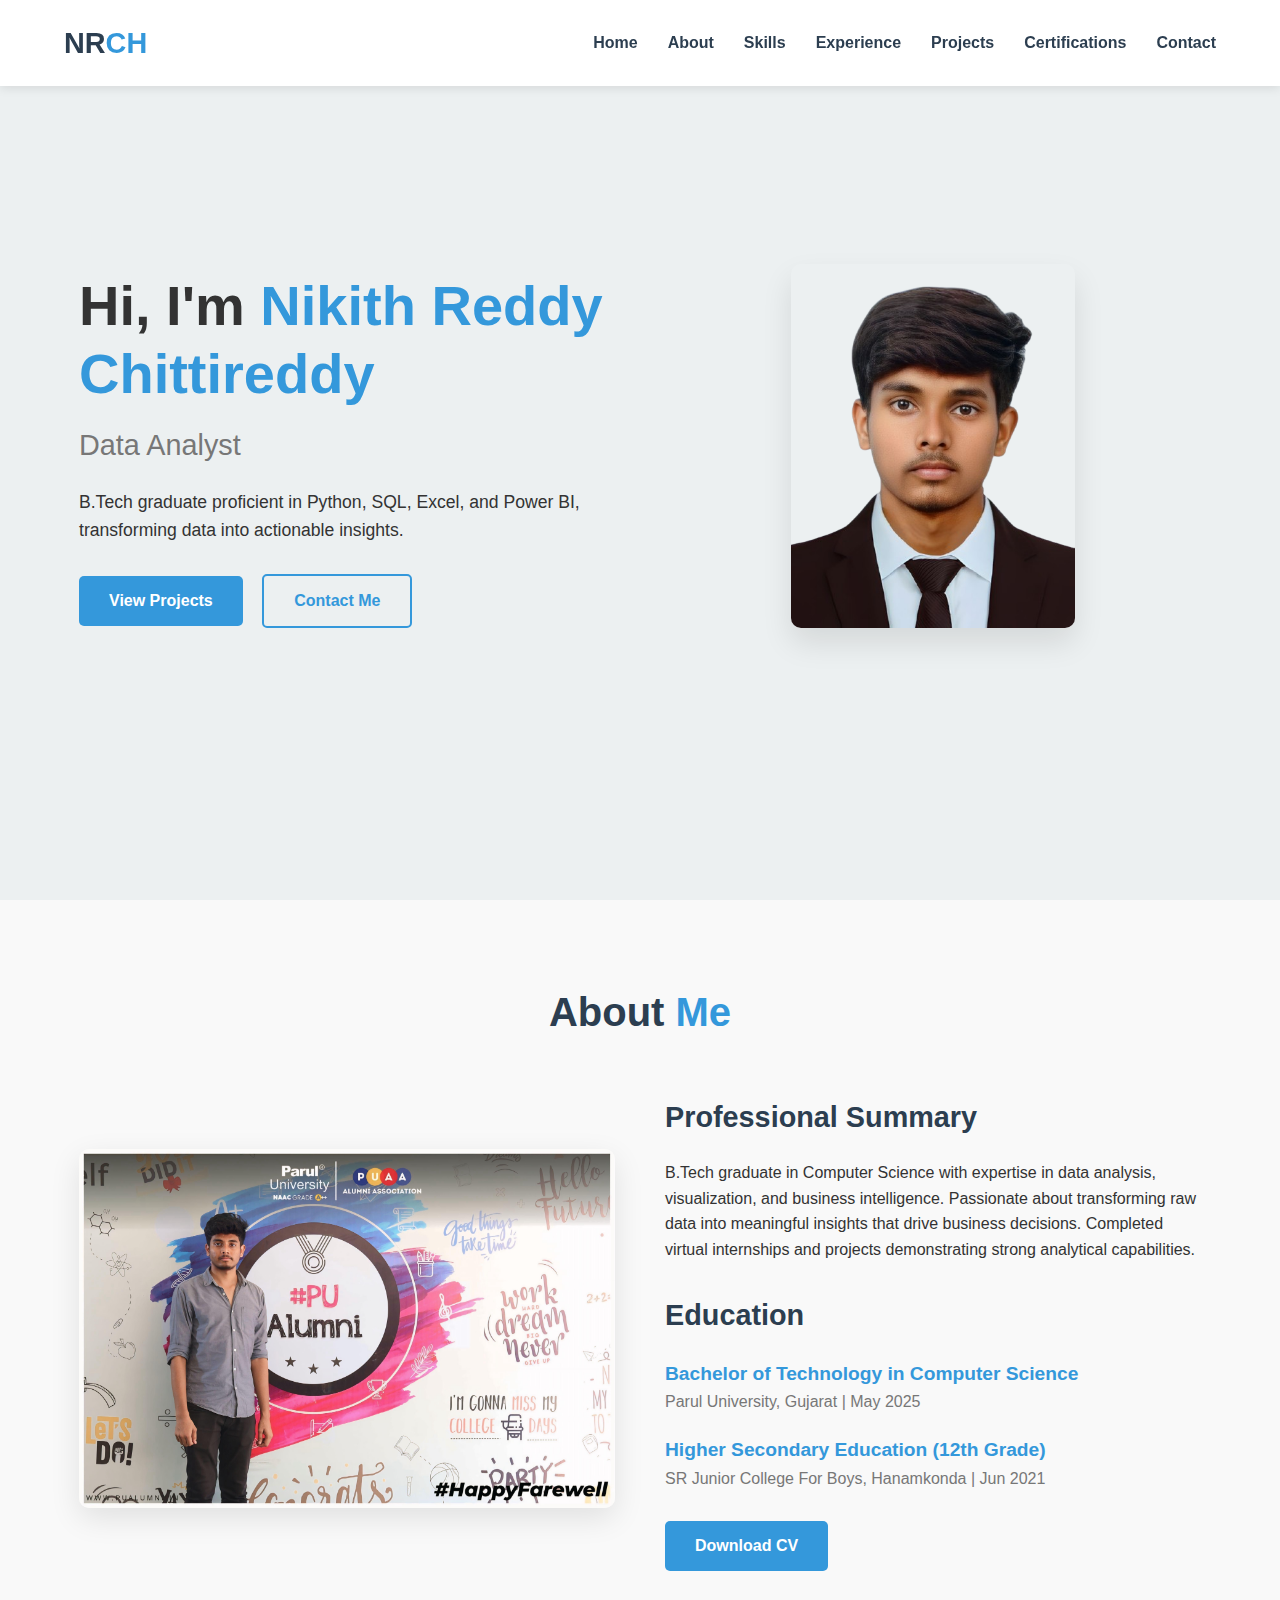
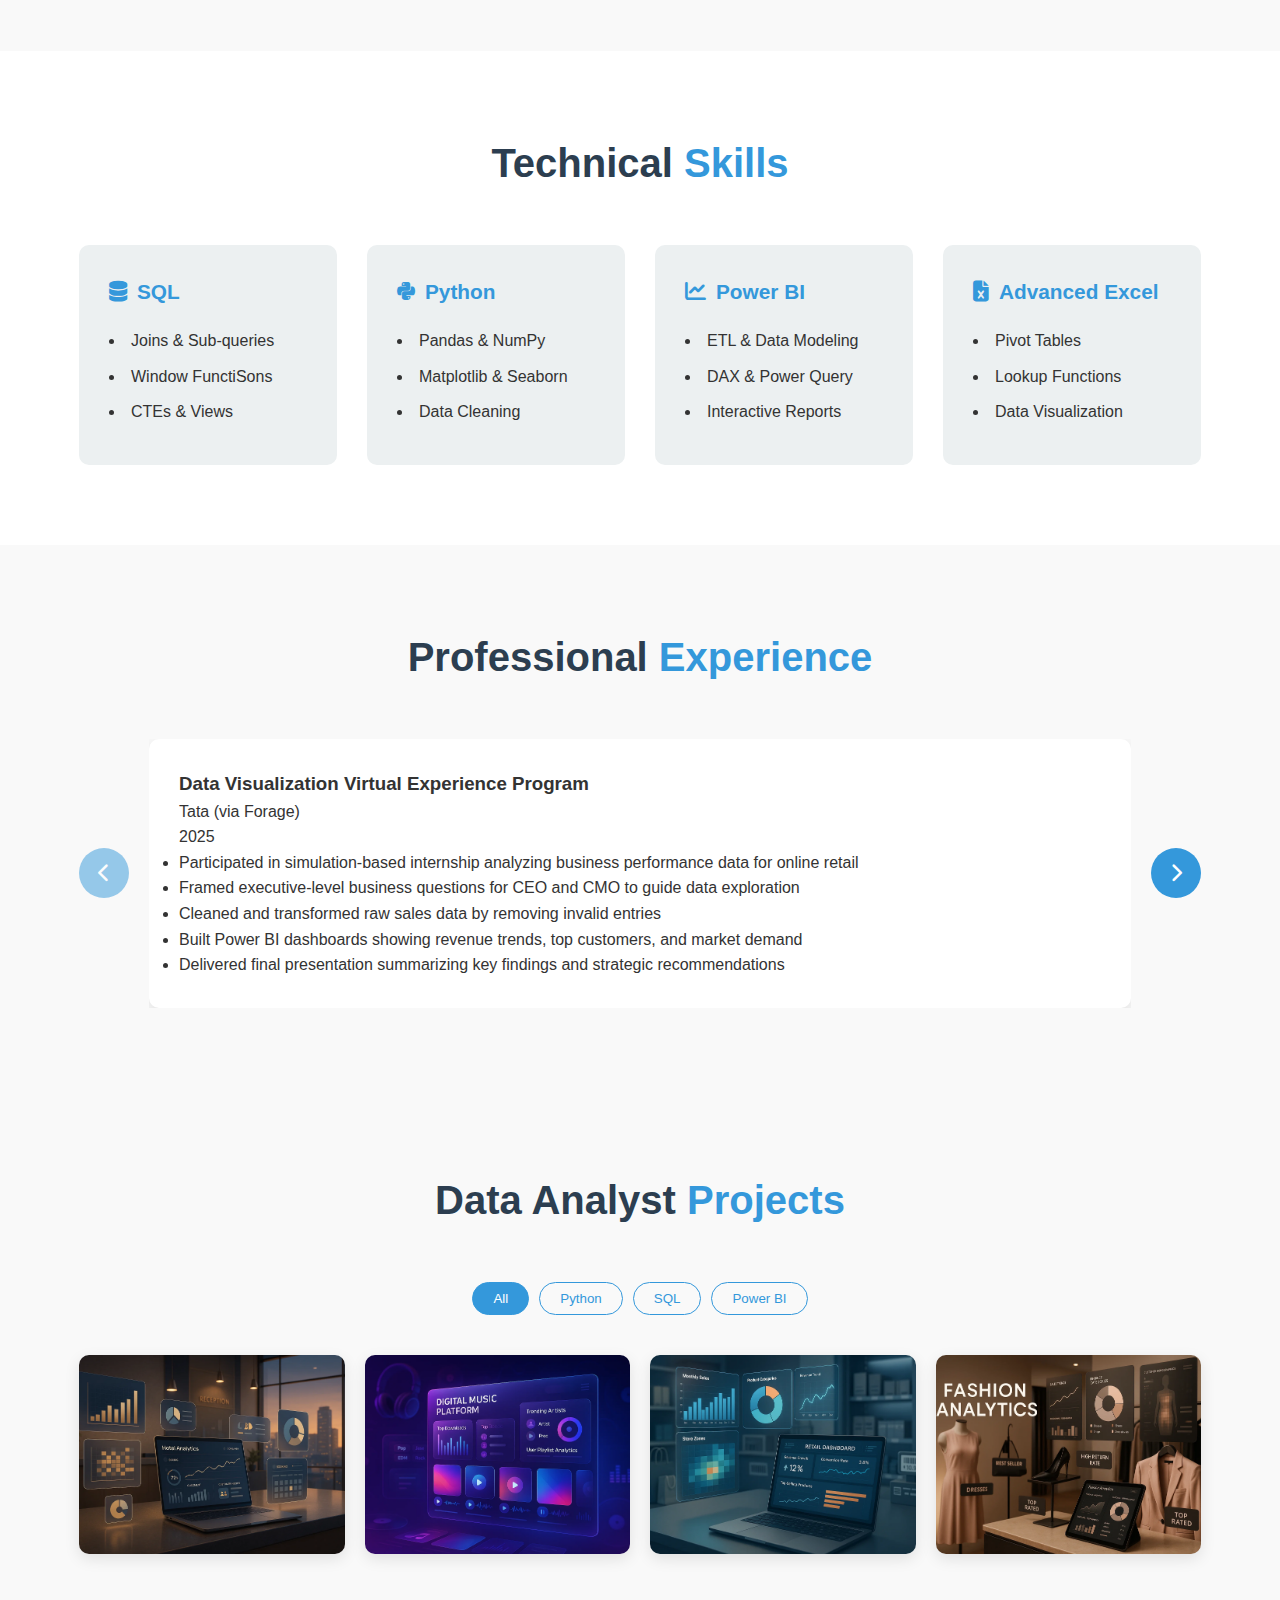
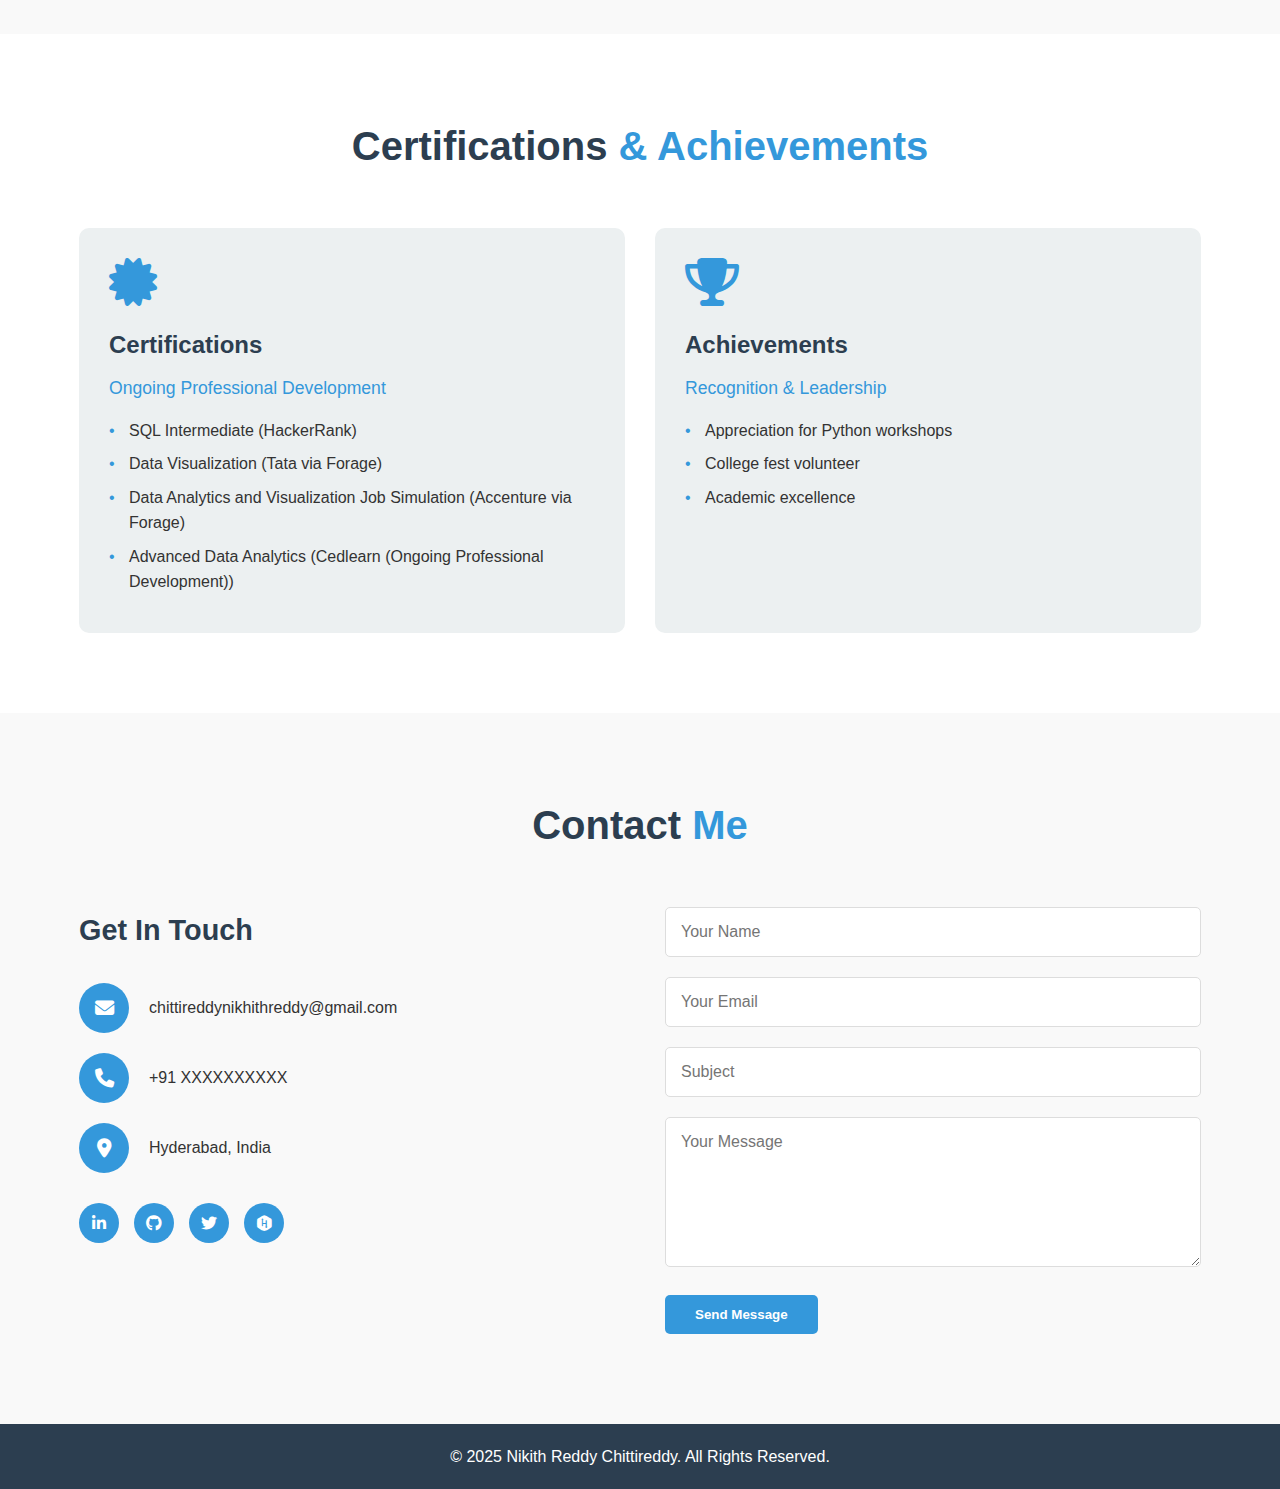
<file: index.html>
<!DOCTYPE html>
<html lang="en">
<head>
    <meta charset="UTF-8">
    <meta name="viewport" content="width=device-width, initial-scale=1.0">
    <title>Nikith Reddy Chittireddy | Data Analyst Portfolio</title>
    <link rel="stylesheet" href="https://cdnjs.cloudflare.com/ajax/libs/font-awesome/6.4.0/css/all.min.css">
    <link rel="stylesheet" href="new.css">
</head>
<body>
    <header>
        <div class="container">
            <div class="logo">NR<span>CH</span></div>
            <nav>
                <ul>
                    <li><a href="#home">Home</a></li>
                    <li><a href="#about">About</a></li>
                    <li><a href="#skills">Skills</a></li>
                    <li><a href="#experience">Experience</a></li>
                    <li><a href="#portfolio">Projects</a></li>
                    <li><a href="#certifications">Certifications</a></li>
                    <li><a href="#contact">Contact</a></li>
                </ul>
                <div class="menu-toggle">
                    <i class="fas fa-bars"></i>
                </div>
            </nav>
        </div>
    </header>

    <section id="home" class="hero">
        <div class="container">
            <div class="hero-content">
                <h1>Hi, I'm <span>Nikith Reddy Chittireddy</span></h1>
                <h2>Data Analyst</h2>
                <p>B.Tech graduate proficient in Python, SQL, Excel, and Power BI, transforming data into actionable insights.</p>
                <div class="cta-buttons">
                    <a href="#portfolio" class="btn">View Projects</a>
                    <a href="#contact" class="btn secondary">Contact Me</a>
                </div>
            </div>
            <div class="hero-image">
                <img src="images\profile.png" alt="Nikith Reddy Chittireddy">
            </div>
        </div>
    </section>


<section id="about" class="about">
        <div class="container">
            <h2 class="section-title">About <span>Me</span></h2>
            <div class="about-content">
                <div class="about-image">
                    <img src="images\about photo.jpg" alt="About Nikith">
                </div>
                <div class="about-text">
                    <h3>Professional Summary</h3>
                    <p>B.Tech graduate in Computer Science with expertise in data analysis, visualization, and business intelligence. Passionate about transforming raw data into meaningful insights that drive business decisions. Completed virtual internships and projects demonstrating strong analytical capabilities.</p>
                    
                    <div class="education">
                        <h3>Education</h3>
                        <div class="education-item">
                            <h4>Bachelor of Technology in Computer Science</h4>
                            <p>Parul University, Gujarat | May 2025</p>
                        </div>
                        <div class="education-item">
                            <h4>Higher Secondary Education (12th Grade)</h4>
                            <p>SR Junior College For Boys, Hanamkonda | Jun 2021</p>
                        </div>
                    </div>
                    
                    <a href="images\Resume_Data_Analyst (1).pdf" class="btn">Download CV</a>
                </div>
            </div>
        </div>
    </section>

    <section id="skills" class="skills-section">
        <div class="container">
            <h2 class="section-title">Technical <span>Skills</span></h2>
            <div class="skills-grid">
                <div class="skill-category">
                    <h3><i class="fas fa-database"></i> SQL</h3>
                    <ul>
                        <li>Joins & Sub-queries</li>
                        <li>Window FunctiSons</li>
                        <li>CTEs & Views</li>
                    </ul>
                </div>
                <div class="skill-category">
                    <h3><i class="fab fa-python"></i> Python</h3>
                    <ul>
                        <li>Pandas & NumPy</li>
                        <li>Matplotlib & Seaborn</li>
                        <li>Data Cleaning</li>
                    </ul>
                </div>
                <div class="skill-category">
                    <h3><i class="fas fa-chart-line"></i> Power BI</h3>
                    <ul>
                        <li>ETL & Data Modeling</li>
                        <li>DAX & Power Query</li>
                        <li>Interactive Reports</li>
                    </ul>
                </div>
                <div class="skill-category">
                    <h3><i class="fas fa-file-excel"></i> Advanced Excel</h3>
                    <ul>
                        <li>Pivot Tables</li>
                        <li>Lookup Functions</li>
                        <li>Data Visualization</li>
                    </ul>
                </div>
            </div>
        </div>
    </section>

<section id="experience" class="experience">
    <div class="container">
        <h2 class="section-title">Professional <span>Experience</span></h2>
        
        <div class="carousel-container">
            <button class="carousel-btn prev-btn">
                <i class="fas fa-chevron-left"></i>
            </button>
            
            <div class="carousel-track">
                <!-- Item 1 -->
                <div class="carousel-item active">
                    <div class="experience-header">
                        <h3>Data Visualization Virtual Experience Program</h3>
                        <p class="company">Tata (via Forage)</p>
                        <p class="date">2025</p>
                    </div>
                    <ul class="experience-details">
                        <li>Participated in simulation-based internship analyzing business performance data for online retail</li>
                        <li>Framed executive-level business questions for CEO and CMO to guide data exploration</li>
                        <li>Cleaned and transformed raw sales data by removing invalid entries</li>
                        <li>Built Power BI dashboards showing revenue trends, top customers, and market demand</li>
                        <li>Delivered final presentation summarizing key findings and strategic recommendations</li>
                    </ul>
                </div>
                
                <!-- Item 2 -->
                <div class="carousel-item">
                    <div class="experience-header">
                        <h3>Data Analytics and Visualization Job Simulation</h3>
                       <p class="company">Accenture via Forage</p>
                         <p class="date">May 2025</p>
                    </div>
                    <ul class="experience-details">
                        <li>Completed a simulation-based internship focused on end-to-end analytics lifecycle</li>
                        <li>Understood project scope and translated business requirements into data questions</li>
                        <li>Cleaned and modeled data for accurate and reliable insights</li>
                        <li>Created interactive dashboards and data stories using visualization tools</li>
                        <li>Delivered executive-level presentation summarizing trends and actionable insights</li>
                    </ul>
                </div>
            </div>
            
            
            <button class="carousel-btn next-btn">
                <i class="fas fa-chevron-right"></i>
            </button>
        </div>
    </div>
</section>



    <section id="portfolio" class="portfolio">
        <div class="container">
            <h2 class="section-title">Data Analyst <span>Projects</span></h2>
            <div class="portfolio-filter">
                <button class="filter-btn active" data-filter="all">All</button>
                <button class="filter-btn" data-filter="python">Python</button>
                <button class="filter-btn" data-filter="sql">SQL</button>
                <button class="filter-btn" data-filter="powerbi">Power BI</button>
            </div>
            <div class="portfolio-grid">
                <div class="portfolio-item" data-category="python">
                    <img src="images\HOTEL ANALYSIS.webp" alt="Hotel Booking Analysis">
                    <div class="portfolio-overlay">
                        <h3>Hotel Booking Analysis</h3>
                        <p>Python | Pandas | Matplotlib</p>
                        <a href="#"><i class="fas fa-link"></i></a>
                    </div>
                </div>
                <div class="portfolio-item" data-category="sql">
                    <img src="images\DIGITAL MUSIC.webp" alt="Music Store Analysis">
                    <div class="portfolio-overlay">
                        <h3>Digital Music Store</h3>
                        <p>SQL | Power BI</p>
                        <a href="#"><i class="fas fa-link"></i></a>
                    </div>
                </div>
                <div class="portfolio-item" data-category="powerbi">
                    <img src="images\RETAIL.webp" alt="Retail Dashboard">
                    <div class="portfolio-overlay">
                        <h3>Retail Performance</h3>
                        <p>Power BI | DAX</p>
                        <a href="#"><i class="fas fa-link"></i></a>
                    </div>
                </div>
                <div class="portfolio-item" data-category="python">
                    <img src="images\FASHION ANALYSIS.webp" alt="Fashion Store Analysis">
                    <div class="portfolio-overlay">
                        <h3>Fashion Store Analysis</h3>
                        <p>Excel | Pivot Tables</p>
                        <a href="#"><i class="fas fa-link"></i></a>
                    </div>
                </div>
            </div>
        </div>
    </section>

    <section id="certifications" class="certifications">
    <div class="container">
        <h2 class="section-title">Certifications <span>& Achievements</span></h2>
        
        <div class="certs-grid">
            <div class="cert-card">
                <i class="fas fa-certificate"></i>
                <h3>Certifications</h3>
                <h4>Ongoing Professional Development</h4>
                <ul>
                    <li>SQL Intermediate (HackerRank)</li>
                    <li>Data Visualization (Tata via Forage)</li>
                    <li>Data Analytics and Visualization Job Simulation (Accenture via Forage)</li>
                    <li>Advanced Data Analytics (Cedlearn (Ongoing Professional Development))</li>
                </ul>
            </div>
            
            <div class="cert-card">
                <i class="fas fa-trophy"></i>
                <h3>Achievements</h3>
                <h4>Recognition & Leadership</h4>
                <ul>
                    <li>Appreciation for Python workshops</li>
                    <li>College fest volunteer</li>
                    <li>Academic excellence</li>
                </ul>
            </div>
        </div>
    </div>
</section>

    <section id="contact" class="contact">
        <div class="container">
            <h2 class="section-title">Contact <span>Me</span></h2>
            <div class="contact-content">
                <div class="contact-info">
                    <h3>Get In Touch</h3>
                    <div class="info-item">
                        <i class="fas fa-envelope"></i>
                        <p>chittireddynikhithreddy@gmail.com</p>
                    </div>
                    <div class="info-item">
                        <i class="fas fa-phone"></i>
                        <p>+91 XXXXXXXXXX</p>
                    </div>
                    <div class="info-item">
                        <i class="fas fa-map-marker-alt"></i>
                        <p>Hyderabad, India</p>
                    </div>
                    <div class="social-links">
                        <a href="https://www.linkedin.com/in/nikith-reddy-chittireddy-023499220/"><i class="fab fa-linkedin-in"></i></a>
                        <a href="#"><i class="fab fa-github"></i></a>
                        <a href="https://x.com/nikithreddych"><i class="fab fa-twitter"></i></a>
                        <a href="#"><i class="fab fa-hackerrank"></i></a>
                    </div>
                </div>
                <div class="contact-form">
                    <form id="contact-form">
                        <div class="form-group">
                            <input type="text" name="name" placeholder="Your Name" required />
                        </div>
                        <div class="form-group">
                            <input type="email" name="email" placeholder="Your Email" required />
                        </div>
                        <div class="form-group">
                            <input type="text" name="subject" placeholder="Subject" />
                        </div>
                        <div class="form-group">
                            <textarea name="message" placeholder="Your Message" required></textarea>
                        </div>
                        <button type="submit" class="btn">Send Message</button>
                        <div id="form-message" style="margin-top: 10px; font-weight: bold;"></div>

                        </form>


</div>
            </div>
        </div>
    </section>

    <footer>
        <div class="container">
          <p>&copy; 2025 Nikith Reddy Chittireddy. All Rights Reserved.</p>
        </div>
    </footer>

<script src="https://cdn.emailjs.com/dist/email.min.js"></script>
<script src="new.js"></script>



</body>
</html>
</file>
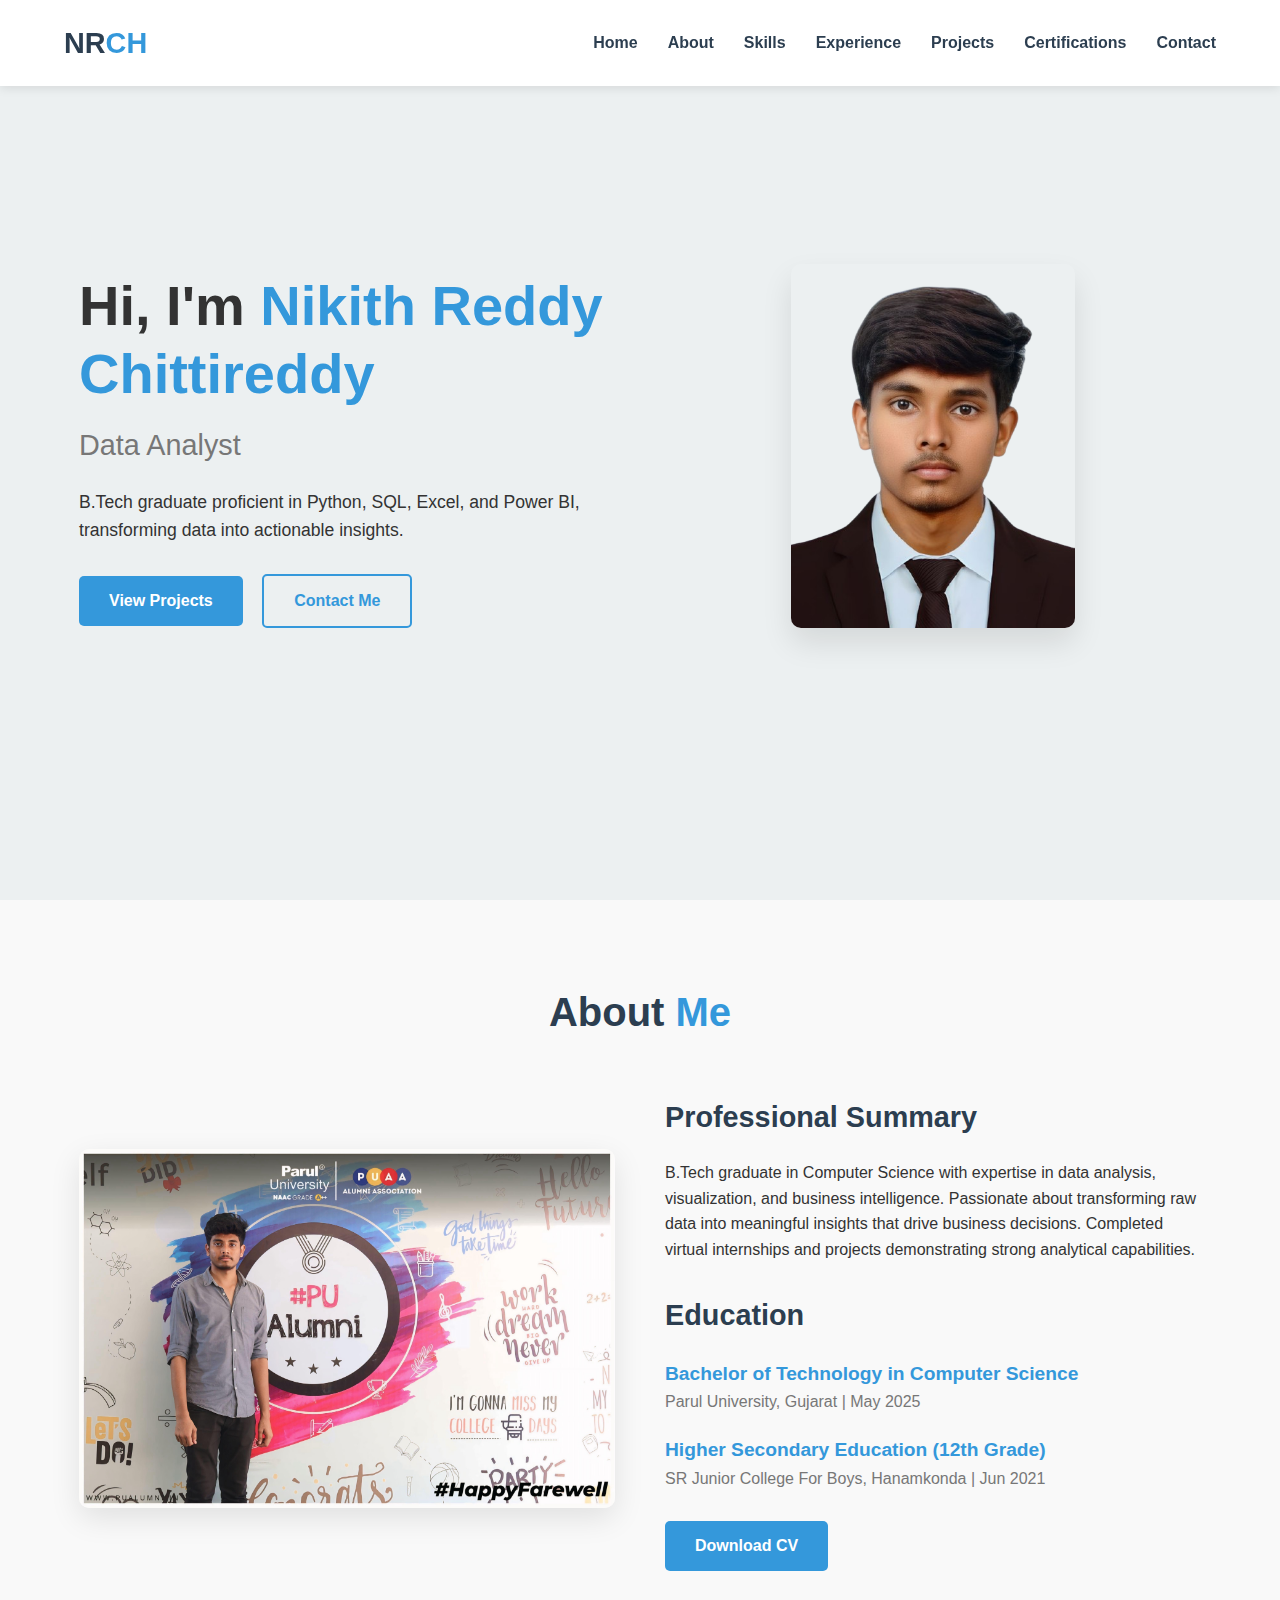
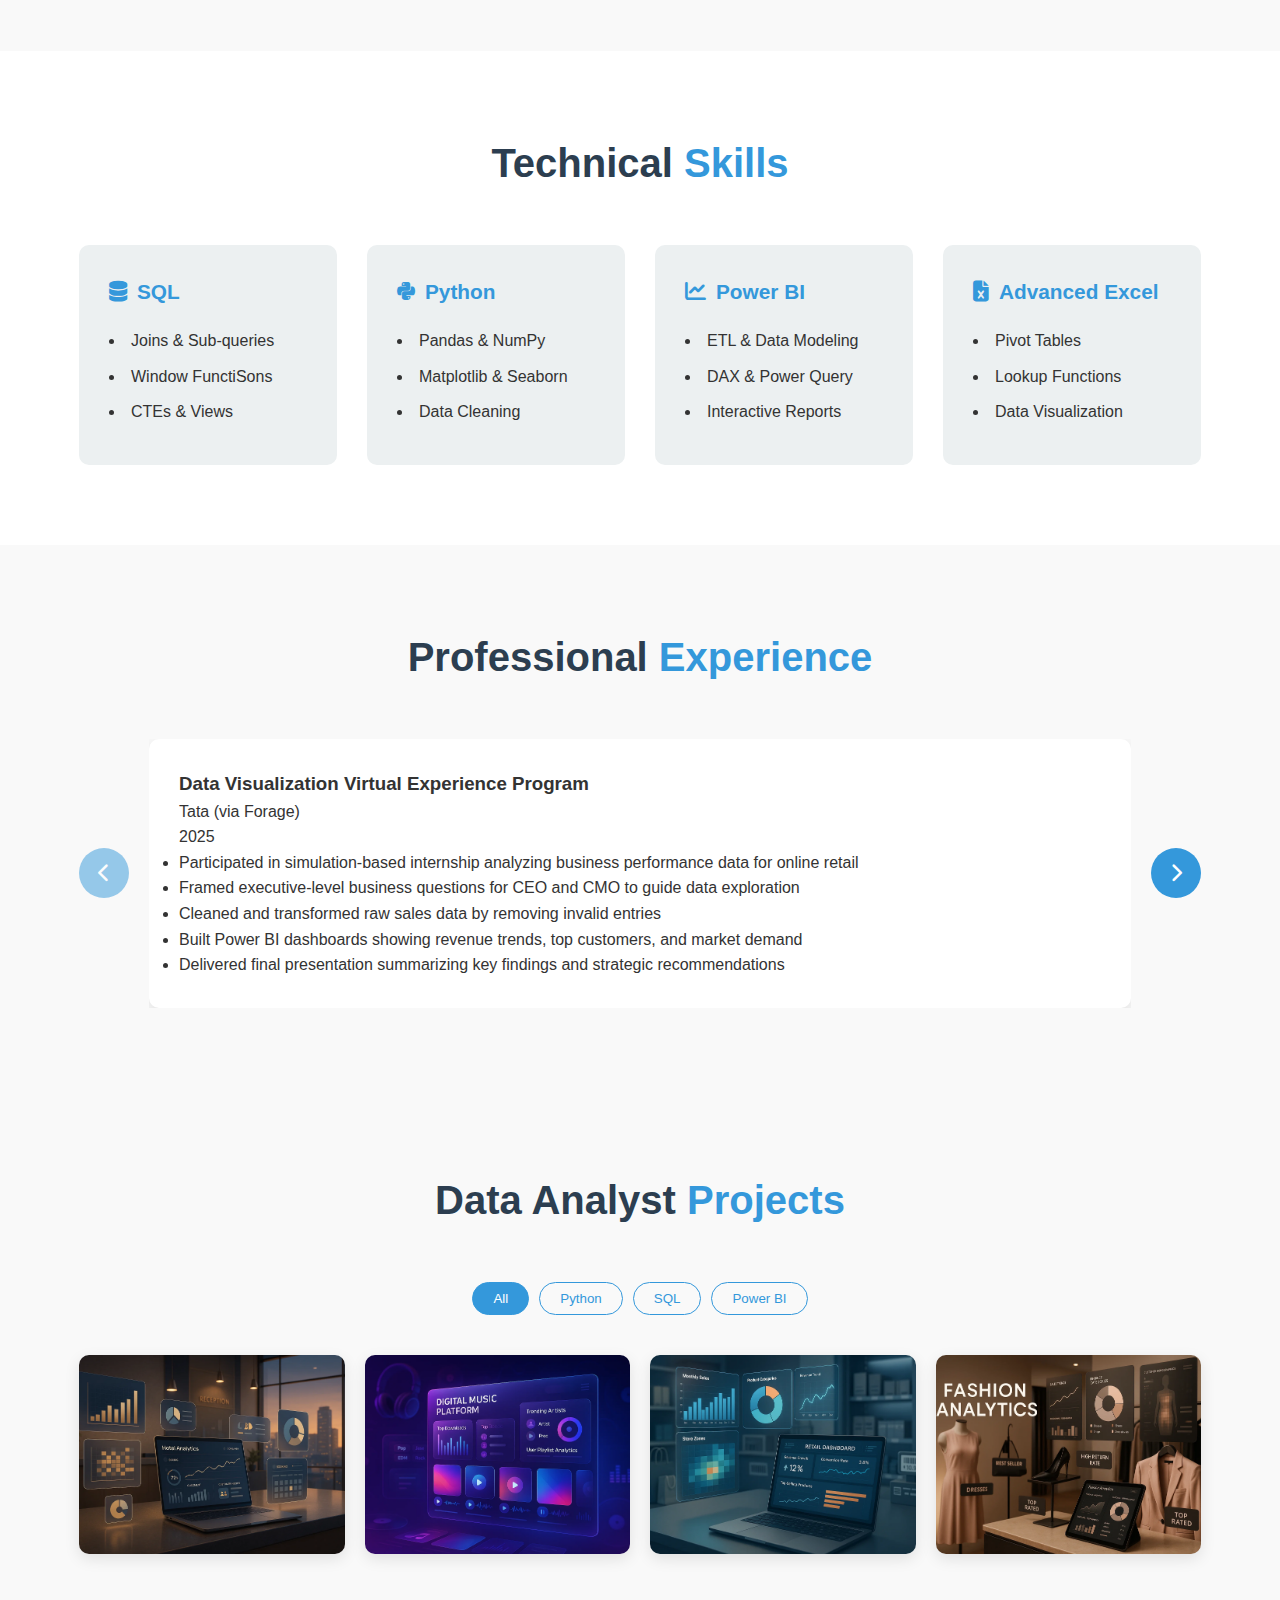
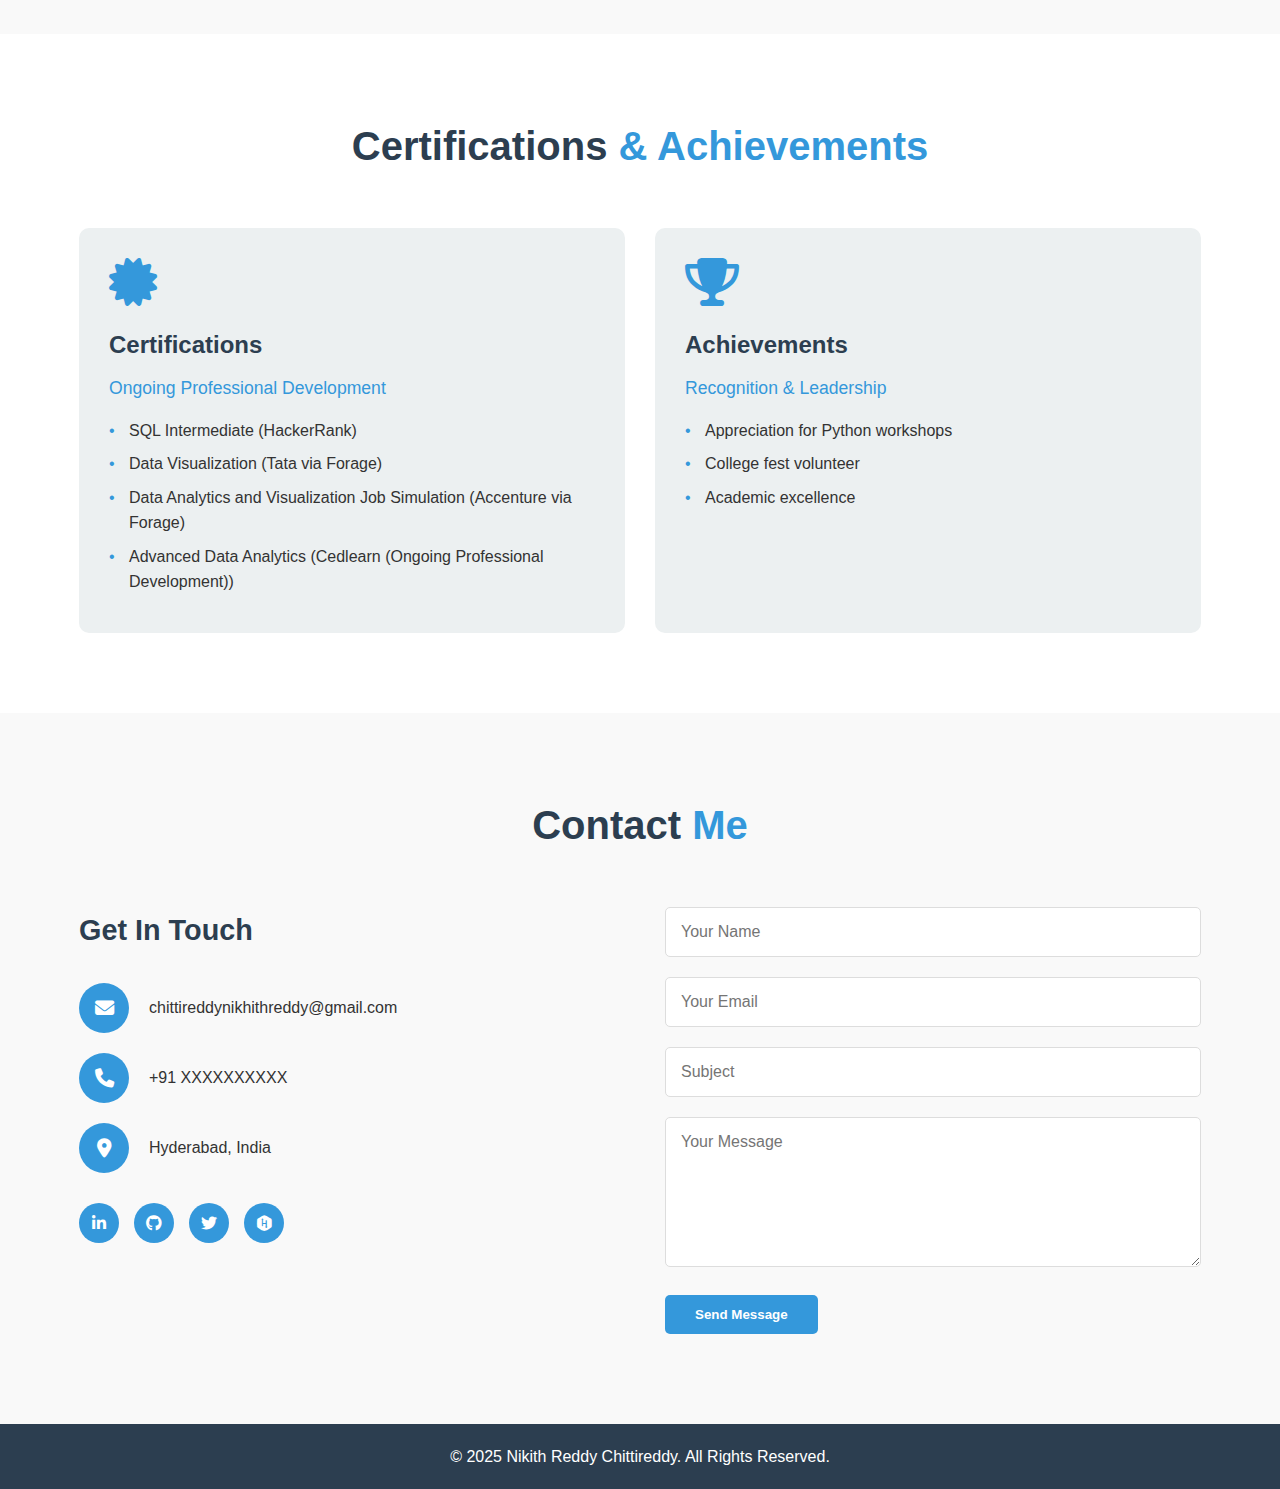
<file: new.html>
<!DOCTYPE html>
<html lang="en">
<head>
    <meta charset="UTF-8">
    <meta name="viewport" content="width=device-width, initial-scale=1.0">
    <title>Nikith Reddy Chittireddy | Data Analyst Portfolio</title>
    <link rel="stylesheet" href="https://cdnjs.cloudflare.com/ajax/libs/font-awesome/6.4.0/css/all.min.css">
    <link rel="stylesheet" href="new.css">
</head>
<body>
    <header>
        <div class="container">
            <div class="logo">NR<span>CH</span></div>
            <nav>
                <ul>
                    <li><a href="#home">Home</a></li>
                    <li><a href="#about">About</a></li>
                    <li><a href="#skills">Skills</a></li>
                    <li><a href="#experience">Experience</a></li>
                    <li><a href="#portfolio">Projects</a></li>
                    <li><a href="#certifications">Certifications</a></li>
                    <li><a href="#contact">Contact</a></li>
                </ul>
                <div class="menu-toggle">
                    <i class="fas fa-bars"></i>
                </div>
            </nav>
        </div>
    </header>

    <section id="home" class="hero">
        <div class="container">
            <div class="hero-content">
                <h1>Hi, I'm <span>Nikith Reddy Chittireddy</span></h1>
                <h2>Data Analyst</h2>
                <p>B.Tech graduate proficient in Python, SQL, Excel, and Power BI, transforming data into actionable insights.</p>
                <div class="cta-buttons">
                    <a href="#portfolio" class="btn">View Projects</a>
                    <a href="#contact" class="btn secondary">Contact Me</a>
                </div>
            </div>
            <div class="hero-image">
                <img src="images\profile.png" alt="Nikith Reddy Chittireddy">
            </div>
        </div>
    </section>


<section id="about" class="about">
        <div class="container">
            <h2 class="section-title">About <span>Me</span></h2>
            <div class="about-content">
                <div class="about-image">
                    <img src="images\about photo.jpg" alt="About Nikith">
                </div>
                <div class="about-text">
                    <h3>Professional Summary</h3>
                    <p>B.Tech graduate in Computer Science with expertise in data analysis, visualization, and business intelligence. Passionate about transforming raw data into meaningful insights that drive business decisions. Completed virtual internships and projects demonstrating strong analytical capabilities.</p>
                    
                    <div class="education">
                        <h3>Education</h3>
                        <div class="education-item">
                            <h4>Bachelor of Technology in Computer Science</h4>
                            <p>Parul University, Gujarat | May 2025</p>
                        </div>
                        <div class="education-item">
                            <h4>Higher Secondary Education (12th Grade)</h4>
                            <p>SR Junior College For Boys, Hanamkonda | Jun 2021</p>
                        </div>
                    </div>
                    
                    <a href="images\Resume_Data_Analyst (1).pdf" class="btn">Download CV</a>
                </div>
            </div>
        </div>
    </section>

    <section id="skills" class="skills-section">
        <div class="container">
            <h2 class="section-title">Technical <span>Skills</span></h2>
            <div class="skills-grid">
                <div class="skill-category">
                    <h3><i class="fas fa-database"></i> SQL</h3>
                    <ul>
                        <li>Joins & Sub-queries</li>
                        <li>Window FunctiSons</li>
                        <li>CTEs & Views</li>
                    </ul>
                </div>
                <div class="skill-category">
                    <h3><i class="fab fa-python"></i> Python</h3>
                    <ul>
                        <li>Pandas & NumPy</li>
                        <li>Matplotlib & Seaborn</li>
                        <li>Data Cleaning</li>
                    </ul>
                </div>
                <div class="skill-category">
                    <h3><i class="fas fa-chart-line"></i> Power BI</h3>
                    <ul>
                        <li>ETL & Data Modeling</li>
                        <li>DAX & Power Query</li>
                        <li>Interactive Reports</li>
                    </ul>
                </div>
                <div class="skill-category">
                    <h3><i class="fas fa-file-excel"></i> Advanced Excel</h3>
                    <ul>
                        <li>Pivot Tables</li>
                        <li>Lookup Functions</li>
                        <li>Data Visualization</li>
                    </ul>
                </div>
            </div>
        </div>
    </section>

<section id="experience" class="experience">
    <div class="container">
        <h2 class="section-title">Professional <span>Experience</span></h2>
        
        <div class="carousel-container">
            <button class="carousel-btn prev-btn">
                <i class="fas fa-chevron-left"></i>
            </button>
            
            <div class="carousel-track">
                <!-- Item 1 -->
                <div class="carousel-item active">
                    <div class="experience-header">
                        <h3>Data Visualization Virtual Experience Program</h3>
                        <p class="company">Tata (via Forage)</p>
                        <p class="date">2025</p>
                    </div>
                    <ul class="experience-details">
                        <li>Participated in simulation-based internship analyzing business performance data for online retail</li>
                        <li>Framed executive-level business questions for CEO and CMO to guide data exploration</li>
                        <li>Cleaned and transformed raw sales data by removing invalid entries</li>
                        <li>Built Power BI dashboards showing revenue trends, top customers, and market demand</li>
                        <li>Delivered final presentation summarizing key findings and strategic recommendations</li>
                    </ul>
                </div>
                
                <!-- Item 2 -->
                <div class="carousel-item">
                    <div class="experience-header">
                        <h3>Data Analytics and Visualization Job Simulation</h3>
                       <p class="company">Accenture via Forage</p>
                         <p class="date">May 2025</p>
                    </div>
                    <ul class="experience-details">
                        <li>Completed a simulation-based internship focused on end-to-end analytics lifecycle</li>
                        <li>Understood project scope and translated business requirements into data questions</li>
                        <li>Cleaned and modeled data for accurate and reliable insights</li>
                        <li>Created interactive dashboards and data stories using visualization tools</li>
                        <li>Delivered executive-level presentation summarizing trends and actionable insights</li>
                    </ul>
                </div>
            </div>
            
            
            <button class="carousel-btn next-btn">
                <i class="fas fa-chevron-right"></i>
            </button>
        </div>
    </div>
</section>



    <section id="portfolio" class="portfolio">
        <div class="container">
            <h2 class="section-title">Data Analyst <span>Projects</span></h2>
            <div class="portfolio-filter">
                <button class="filter-btn active" data-filter="all">All</button>
                <button class="filter-btn" data-filter="python">Python</button>
                <button class="filter-btn" data-filter="sql">SQL</button>
                <button class="filter-btn" data-filter="powerbi">Power BI</button>
            </div>
            <div class="portfolio-grid">
                <div class="portfolio-item" data-category="python">
                    <img src="images\HOTEL ANALYSIS.webp" alt="Hotel Booking Analysis">
                    <div class="portfolio-overlay">
                        <h3>Hotel Booking Analysis</h3>
                        <p>Python | Pandas | Matplotlib</p>
                        <a href="#"><i class="fas fa-link"></i></a>
                    </div>
                </div>
                <div class="portfolio-item" data-category="sql">
                    <img src="images\DIGITAL MUSIC.webp" alt="Music Store Analysis">
                    <div class="portfolio-overlay">
                        <h3>Digital Music Store</h3>
                        <p>SQL | Power BI</p>
                        <a href="#"><i class="fas fa-link"></i></a>
                    </div>
                </div>
                <div class="portfolio-item" data-category="powerbi">
                    <img src="images\RETAIL.webp" alt="Retail Dashboard">
                    <div class="portfolio-overlay">
                        <h3>Retail Performance</h3>
                        <p>Power BI | DAX</p>
                        <a href="#"><i class="fas fa-link"></i></a>
                    </div>
                </div>
                <div class="portfolio-item" data-category="python">
                    <img src="images\FASHION ANALYSIS.webp" alt="Fashion Store Analysis">
                    <div class="portfolio-overlay">
                        <h3>Fashion Store Analysis</h3>
                        <p>Excel | Pivot Tables</p>
                        <a href="#"><i class="fas fa-link"></i></a>
                    </div>
                </div>
            </div>
        </div>
    </section>

    <section id="certifications" class="certifications">
    <div class="container">
        <h2 class="section-title">Certifications <span>& Achievements</span></h2>
        
        <div class="certs-grid">
            <div class="cert-card">
                <i class="fas fa-certificate"></i>
                <h3>Certifications</h3>
                <h4>Ongoing Professional Development</h4>
                <ul>
                    <li>SQL Intermediate (HackerRank)</li>
                    <li>Data Visualization (Tata via Forage)</li>
                    <li>Data Analytics and Visualization Job Simulation (Accenture via Forage)</li>
                    <li>Advanced Data Analytics (Cedlearn (Ongoing Professional Development))</li>
                </ul>
            </div>
            
            <div class="cert-card">
                <i class="fas fa-trophy"></i>
                <h3>Achievements</h3>
                <h4>Recognition & Leadership</h4>
                <ul>
                    <li>Appreciation for Python workshops</li>
                    <li>College fest volunteer</li>
                    <li>Academic excellence</li>
                </ul>
            </div>
        </div>
    </div>
</section>

    <section id="contact" class="contact">
        <div class="container">
            <h2 class="section-title">Contact <span>Me</span></h2>
            <div class="contact-content">
                <div class="contact-info">
                    <h3>Get In Touch</h3>
                    <div class="info-item">
                        <i class="fas fa-envelope"></i>
                        <p>chittireddynikhithreddy@gmail.com</p>
                    </div>
                    <div class="info-item">
                        <i class="fas fa-phone"></i>
                        <p>+91 XXXXXXXXXX</p>
                    </div>
                    <div class="info-item">
                        <i class="fas fa-map-marker-alt"></i>
                        <p>Hyderabad, India</p>
                    </div>
                    <div class="social-links">
                        <a href="https://www.linkedin.com/in/nikith-reddy-chittireddy-023499220/"><i class="fab fa-linkedin-in"></i></a>
                        <a href="#"><i class="fab fa-github"></i></a>
                        <a href="https://x.com/nikithreddych"><i class="fab fa-twitter"></i></a>
                        <a href="#"><i class="fab fa-hackerrank"></i></a>
                    </div>
                </div>
                <div class="contact-form">
                    <form id="contact-form">
                        <div class="form-group">
                            <input type="text" name="name" placeholder="Your Name" required />
                        </div>
                        <div class="form-group">
                            <input type="email" name="email" placeholder="Your Email" required />
                        </div>
                        <div class="form-group">
                            <input type="text" name="subject" placeholder="Subject" />
                        </div>
                        <div class="form-group">
                            <textarea name="message" placeholder="Your Message" required></textarea>
                        </div>
                        <button type="submit" class="btn">Send Message</button>
                        <div id="form-message" style="margin-top: 10px; font-weight: bold;"></div>

                        </form>


</div>
            </div>
        </div>
    </section>

    <footer>
        <div class="container">
          <p>&copy; 2025 Nikith Reddy Chittireddy. All Rights Reserved.</p>
        </div>
    </footer>

<script src="https://cdn.emailjs.com/dist/email.min.js"></script>
<script src="new.js"></script>



</body>
</html>
</file>
<file: new.css>
/* Global Styles */
:root {
    --primary-color: #3498db;
    --secondary-color: #2c3e50;
    --accent-color: #e74c3c;
    --light-color: #ecf0f1;
    --dark-color: #2c3e50;
    --text-color: #333;
    --text-light: #777;
}

* {
    margin: 0;
    padding: 0;
    box-sizing: border-box;
    font-family: 'Segoe UI', Tahoma, Geneva, Verdana, sans-serif;
}

body {
    line-height: 1.6;
    color: var(--text-color);
    background-color: #f9f9f9;
}

.container {
    width: 90%;
    max-width: 1200px;
    margin: 0 auto;
    padding: 0 15px;
}

section {
    padding: 80px 0;
}

.section-title {
    text-align: center;
    margin-bottom: 50px;
    font-size: 2.5rem;
    color: var(--dark-color);
}

.section-title span {
    color: var(--primary-color);
}

.btn {
    display: inline-block;
    padding: 12px 30px;
    background-color: var(--primary-color);
    color: white;
    border: none;
    border-radius: 5px;
    text-decoration: none;
    font-weight: 600;
    transition: all 0.3s ease;
    cursor: pointer;
}

.btn:hover {
    background-color: #2980b9;
    transform: translateY(-3px);
    box-shadow: 0 5px 15px rgba(0, 0, 0, 0.1);
}

.btn.secondary {
    background-color: transparent;
    border: 2px solid var(--primary-color);
    color: var(--primary-color);
    margin-left: 15px;
}

.btn.secondary:hover {
    background-color: var(--primary-color);
    color: white;
}

/* Header Styles */
header {
    position: fixed;
    top: 0;
    left: 0;
    width: 100%;
    z-index: 1000;
    background-color: white;
    box-shadow: 0 2px 10px rgba(0, 0, 0, 0.1);
    transition: all 0.3s ease;
}

header .container {
    display: flex;
    justify-content: space-between;
    align-items: center;
    padding: 20px 0;
}

.logo {
    font-size: 1.8rem;
    font-weight: 700;
    color: var(--dark-color);
}

.logo span {
    color: var(--primary-color);
}

nav ul {
    display: flex;
    list-style: none;
}

nav ul li {
    margin-left: 30px;
}

nav ul li a {
    text-decoration: none;
    color: var(--dark-color);
    font-weight: 600;
    transition: color 0.3s ease;
}

nav ul li a:hover {
    color: var(--primary-color);
}

.menu-toggle {
    display: none;
    cursor: pointer;
    font-size: 1.5rem;
}




/* Hero Section */
.hero {
    height: 100vh;
    display: flex;
    align-items: center;
    background-color: var(--light-color);
    padding-top: 80px;
}

.hero .container {
    display: flex;
    align-items: center;
    justify-content: space-between;
}

.hero-content {
    flex: 1;
    padding-right: 50px;
}

.hero-content h1 {
    font-size: 3.5rem;
    margin-bottom: 15px;
    line-height: 1.2;
}

.hero-content h1 span {
    color: var(--primary-color);
}

.hero-content h2 {
    font-size: 1.8rem;
    margin-bottom: 20px;
    font-weight: 400;
    color: var(--text-light);
}

.hero-content p {
    margin-bottom: 30px;
    font-size: 1.1rem;
    max-width: 600px;
}

.cta-buttons {
    margin-top: 30px;
}

.hero-image {
    flex: 1;
    text-align: center;
    
}

.hero-image img {
     width: 283.5px; 
    height: 364.5px;
    border-radius: 10px;
    box-shadow: 0 15px 30px rgba(0, 0, 0, 0.1);
}

@media (max-width: 768px) {
    .hero {
        padding-top: 100px; /* Increase padding to account for fixed header */
        height: auto; /* Remove fixed height for mobile */
        min-height: calc(100vh - 80px); /* Ensure full viewport height minus header */
    }
    
    .hero .container {
        padding-top: 20px; /* Add some spacing */
        padding-bottom: 40px; /* Add bottom padding */
    }
    
    .hero-content h1 {
        font-size: 2.2rem; /* Slightly reduce font size for mobile */
        margin-top: 20px; /* Add some top margin */
    }
}


/* About Section */
.about-content {
    display: flex;
    align-items: center;
    gap: 50px;
}

.about-image {
    flex: 1;
}

.about-image img {
    width: 100%;
    border-radius: 10px;
    box-shadow: 0 10px 30px rgba(0, 0, 0, 0.1);
}

.about-text {
    flex: 1;
}

.about-text h3 {
    font-size: 1.8rem;
    margin-bottom: 20px;
    color: var(--dark-color);
}

.education {
    margin: 30px 0;
}

.education-item {
    margin-bottom: 20px;
}

.education-item h4 {
    font-size: 1.2rem;
    color: var(--primary-color);
}

.education-item p {
    color: var(--text-light);
}

/* Skills Section */
.skills-section {
    background-color: white;
}

.skills-grid {
    display: grid;
    grid-template-columns: repeat(auto-fit, minmax(250px, 1fr));
    gap: 30px;
}

.skill-category {
    background-color: var(--light-color);
    padding: 30px;
    border-radius: 10px;
    transition: transform 0.3s ease;
}

.skill-category:hover {
    transform: translateY(-10px);
    box-shadow: 0 10px 20px rgba(0, 0, 0, 0.1);
}

.skill-category h3 {
    color: var(--primary-color);
    margin-bottom: 20px;
    font-size: 1.3rem;
    display: flex;
    align-items: center;
    gap: 10px;
}

.skill-category ul {
    list-style-position: inside;
}

.skill-category li {
    margin-bottom: 10px;
}

/* Carousel Styles */
.carousel-container {
    display: flex;
    align-items: center;
    gap: 20px;
    position: relative;
    width: 100%;
}

.carousel-track {
    display: flex;
    overflow: hidden;
    width: 100%;
    position: relative;
}

.carousel-item {
    min-width: 100%;
    padding: 30px;
    background-color: white;
    border-radius: 10px;
    box-shadow: 0 5px 15px rgba(0, 0, 0, 0.1);
    transition: transform 0.5s ease;
    display: none;
}

.carousel-item.active {
    display: block;
    animation: fadeIn 0.5s ease;
}

@keyframes fadeIn {
    from { opacity: 0; }
    to { opacity: 1; }
}

.carousel-btn {
    width: 50px;
    height: 50px;
    border-radius: 50%;
    background-color: var(--primary-color);
    color: white;
    border: none;
    cursor: pointer;
    display: flex;
    align-items: center;
    justify-content: center;
    font-size: 1.2rem;
    transition: all 0.3s ease;
    flex-shrink: 0;
    z-index: 10;
}

.carousel-btn:hover {
    background-color: var(--dark-color);
    transform: scale(1.1);
}

.carousel-btn:disabled {
    opacity: 0.5;
    cursor: not-allowed;
    transform: none;
}


/* Experience Section Mobile Styles */
@media (max-width: 768px) {
    .carousel-container {
        flex-direction: column;
        gap: 10px;
    }
    
    .carousel-track {
        display: flex;
        overflow-x: auto;
        scroll-snap-type: x mandatory;
        gap: 20px;
        padding-bottom: 20px;
        -webkit-overflow-scrolling: touch; /* Smooth scrolling on iOS */
        scrollbar-width: none; /* Hide scrollbar for Firefox */
    }
    
    .carousel-track::-webkit-scrollbar {
        display: none; /* Hide scrollbar for Chrome/Safari */
    }
    
    .carousel-item {
        min-width: 85%;
        scroll-snap-align: start;
        display: block !important; /* Override the JS display control */
        opacity: 1 !important; /* Ensure all items are visible */
        transform: none !important;
    }
    
    .carousel-btn {
        display: none; /* Hide buttons on mobile */
    }
    
    .experience-header {
        min-height: auto;
    }
    
    .experience-details {
        margin-bottom: 0;
    }
}



/* Portfolio Section */
.portfolio-filter {
    display: flex;
    justify-content: center;
    margin: 0 10px 40px;
    flex-wrap: wrap;
    gap: 10px;
}

.filter-btn {
    padding: 8px 20px;
    background-color: transparent;
    border: 1px solid var(--primary-color);
    color: var(--primary-color);
    border-radius: 30px;
    cursor: pointer;
    transition: all 0.3s ease;
}

.filter-btn.active, .filter-btn:hover {
    background-color: var(--primary-color);
    color: white;
}

.portfolio-grid {
    display: grid;
    grid-template-columns: repeat(auto-fill, minmax(300px, 1fr));
    gap: 30px;
    width: 100%;
    margin: 0 auto;
}

.portfolio-item {
    position: relative;
    border-radius: 10px;
    overflow: hidden;
    box-shadow: 0 5px 15px rgba(0, 0, 0, 0.1);
    aspect-ratio: 4/3;
    transition: transform 0.3s ease;
}

.portfolio-item:hover {
    transform: translateY(-5px);
    z-index: 1;
}

.portfolio-item img {
    width: 100%;
    height: 100%;
    object-fit: cover;
    transition: transform 0.5s ease;
}

.portfolio-overlay {
    position: absolute;
    top: 0;
    left: 0;
    width: 100%;
    height: 100%;
    background-color: rgba(52, 152, 219, 0.9);
    display: flex;
    flex-direction: column;
    justify-content: center;
    align-items: center;
    opacity: 0;
    transition: opacity 0.3s ease;
    color: white;
    text-align: center;
    padding: 20px;
}

.portfolio-overlay h3 {
    margin-bottom: 10px;
    font-size: 1.5rem;
}

.portfolio-overlay p {
    margin-bottom: 20px;
}

.portfolio-overlay a {
    color: white;
    font-size: 1.5rem;
    transition: transform 0.3s ease;
}

.portfolio-overlay a:hover {
    transform: translateY(-5px);
}

.portfolio-item:hover .portfolio-overlay {
    opacity: 1;
}

.portfolio-item:hover img {
    transform: scale(1.1);
}

/* Portfolio Section */
.portfolio-grid {
    display: grid;
    grid-template-columns: repeat(4, 1fr); /* 4 items in one row */
    gap: 20px;
    width: 100%;
    margin: 0 auto;
}

@media (max-width: 1200px) {
    .portfolio-grid {
        grid-template-columns: repeat(3, 1fr); /* 3 items on medium screens */
    }
}

@media (max-width: 900px) {
    .portfolio-grid {
        grid-template-columns: repeat(2, 1fr); /* 2 items on small tablets */
    }
}

@media (max-width: 600px) {
    .portfolio-grid {
        grid-template-columns: 1fr; /* 1 item on mobile */
    }
}

.portfolio-item {
    position: relative;
    border-radius: 10px;
    overflow: hidden;
    box-shadow: 0 5px 15px rgba(0, 0, 0, 0.1);
    aspect-ratio: 4/3;
    transition: transform 0.3s ease;
}

/* Keep all other portfolio styles the same */



/* Certifications Section */
.certifications {
    background-color: white;
}

.certs-grid {
    display: grid;
    grid-template-columns: repeat(auto-fit, minmax(300px, 1fr));
    gap: 30px;
}

.cert-card {
    background-color: var(--light-color);
    padding: 30px;
    border-radius: 10px;
    transition: all 0.3s ease;
    position: relative;
    overflow: hidden;
}

.cert-card:hover {
    transform: translateY(-10px);
    box-shadow: 0 10px 20px rgba(0, 0, 0, 0.1);
}

.cert-card i {
    font-size: 3rem;
    color: var(--primary-color);
    margin-bottom: 20px;
}

.cert-card h3 {
    font-size: 1.5rem;
    color: var(--dark-color);
    margin-bottom: 10px;
}

.cert-card h4 {
    font-size: 1.1rem;
    color: var(--primary-color);
    margin-bottom: 15px;
    font-weight: 500;
}

.cert-card ul {
    list-style: none;
    padding-left: 0;  
}

.cert-card li {
    margin-bottom: 8px;
    position: relative;
    padding-left: 20px;
}

.cert-card li::before {
    content: "•";
    color: var(--primary-color);
    position: absolute;
    left: 0;
}

@media (max-width: 600px) {
    .certs-grid {
        grid-template-columns: 1fr;
    }
}

/* Contact Section */
.contact-content {
    display: flex;
    gap: 50px;
}

.contact-info {
    flex: 1;
}

.contact-info h3 {
    font-size: 1.8rem;
    margin-bottom: 30px;
    color: var(--dark-color);
}

.info-item {
    display: flex;
    align-items: center;
    margin-bottom: 20px;
}

.info-item i {
    width: 50px;
    height: 50px;
    background-color: var(--primary-color);
    color: white;
    border-radius: 50%;
    display: flex;
    justify-content: center;
    align-items: center;
    margin-right: 20px;
    font-size: 1.2rem;
}

.social-links {
    display: flex;
    margin-top: 30px;
}

.social-links a {
    width: 40px;
    height: 40px;
    background-color: var(--primary-color);
    color: white;
    border-radius: 50%;
    display: flex;
    justify-content: center;
    align-items: center;
    margin-right: 15px;
    text-decoration: none;
    transition: all 0.3s ease;
}

.social-links a:hover {
    background-color: var(--dark-color);
    transform: translateY(-5px);
}

.contact-form {
    flex: 1;
}

.form-group {
    margin-bottom: 20px;
}

.form-group input,
.form-group textarea {
    width: 100%;
    padding: 15px;
    border: 1px solid #ddd;
    border-radius: 5px;
    font-size: 1rem;
    transition: border-color 0.3s ease;
}

.form-group input:focus,
.form-group textarea:focus {
    border-color: var(--primary-color);
    outline: none;
}

.form-group textarea {
    height: 150px;
    resize: vertical;
}

/* Footer */
footer {
    background-color: var(--dark-color);
    color: white;
    text-align: center;
    padding: 20px 0;
}

/* Responsive Styles */
@media (max-width: 992px) {
    .hero .container,
    .about-content,
    .contact-content {
        flex-direction: column;
    }
    
    .hero-content,
    .about-text,
    .contact-info,
    .contact-form {
        padding-right: 0;
        margin-bottom: 50px;
    }
    
    .hero-image {
        margin-top: 50px;
    }
    
    .section-title {
        font-size: 2rem;
    }
}

@media (max-width: 768px) {
    nav ul {
        position: fixed;
        top: 80px;
        left: -100%;
        width: 100%;
        height: calc(100vh - 80px);
        background-color: white;
        flex-direction: column;
        align-items: center;
        justify-content: center;
        transition: left 0.3s ease;
    }
    
    nav ul.active {
        left: 0;
    }
    
    nav ul li {
        margin: 15px 0;
    }
    
    .menu-toggle {
        display: block;
    }
    
    .hero-content h1 {
        font-size: 2.5rem;
    }
    
    .hero-content h2 {
        font-size: 1.5rem;
    }
    
    .portfolio-grid {
        grid-template-columns: 1fr;
    }
}

@media (max-width: 576px) {
    .cta-buttons {
        display: flex;
        flex-direction: column;
    }
    
    .btn.secondary {
        margin-left: 0;
        margin-top: 15px;
    }
    
    .filter-btn {
        margin: 5px;
    }
}

.form-message {
    margin-top: 15px;
    padding: 10px;
    border-radius: 5px;
    display: none;
}

.form-message.success {
    display: block;
    background-color: #d4edda;
    color: #155724;
    border: 1px solid #c3e6cb;
}

.form-message.error {
    display: block;
    background-color: #f8d7da;
    color: #721c24;
    border: 1px solid #f5c6cb;
}
</file>
